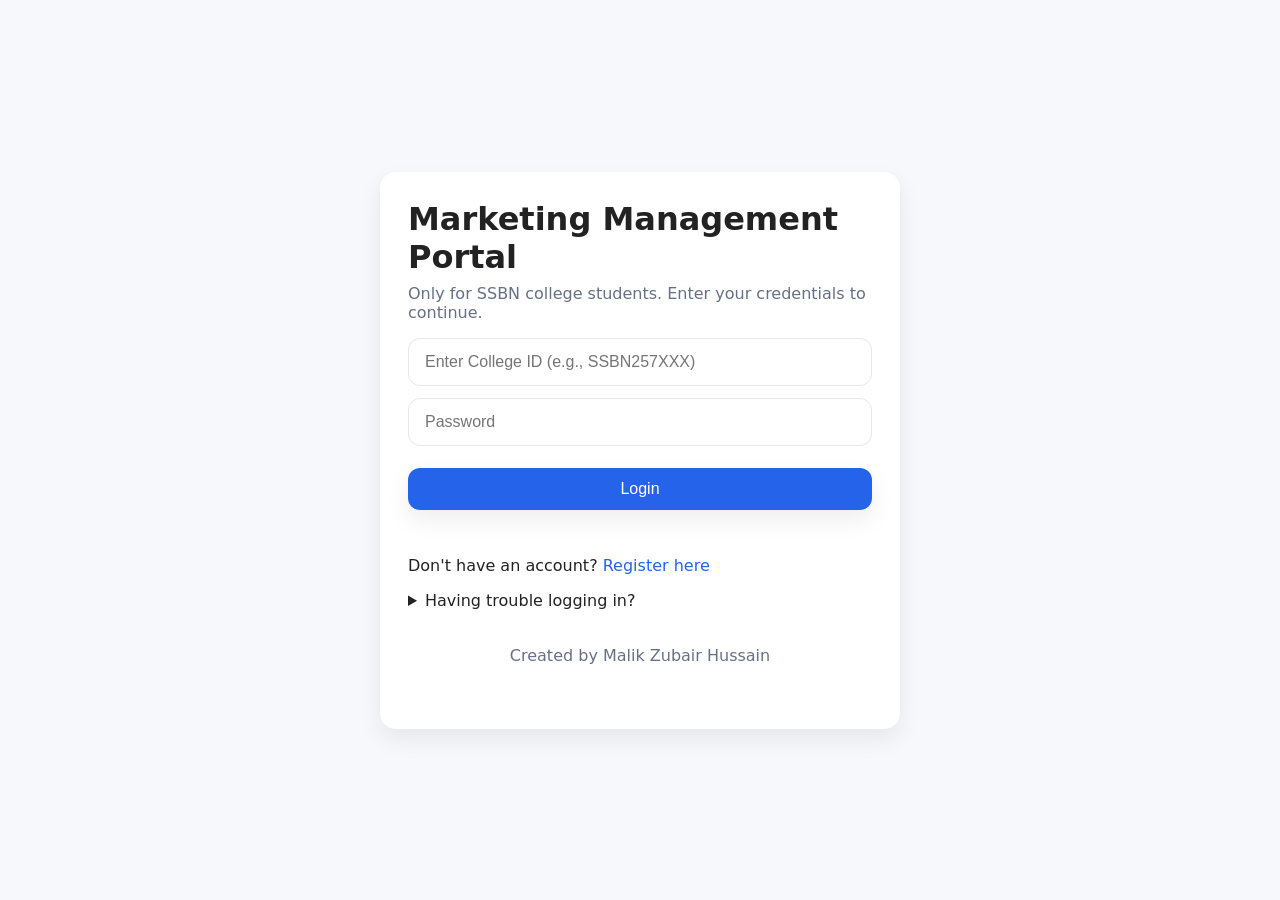
<file: index.html>
<!DOCTYPE html>
<html lang="en">
<head>
  <meta charset="UTF-8" />
  <meta name="viewport" content="width=device-width, initial-scale=1.0" />
  <title>Student Login • Marketing Portal</title>
  <link rel="stylesheet" href="style.css" />
</head>
<body>
  <div class="container">
    <div class="card login-card">
      <h1>Marketing Management Portal</h1>
      <p class="muted">Only for SSBN college students. Enter your credentials to continue.</p>
      <form id="loginForm">
        <input type="text" id="studentId" placeholder="Enter College ID (e.g., SSBN257XXX)" autocomplete="off" required />
        <input type="password" id="password" placeholder="Password" required />
        <button type="submit">Login</button>
      </form>
      <p id="error" class="error"></p>
      <p>Don't have an account? <a href="registration.html">Register here</a></p>
      <details class="help">
        <summary>Having trouble logging in?</summary>
        <ul>
          <li>IDs are case-sensitive (SSBN257 ≠ ssbn257).</li>
          <li>Ask the admin to add your ID if it's missing.</li>
        </ul>
      </details>
      <p class="footer">Created by Malik Zubair Hussain</p>
    </div>
  </div>
  <script src="script.js"></script>
</body>
</html>
</file>
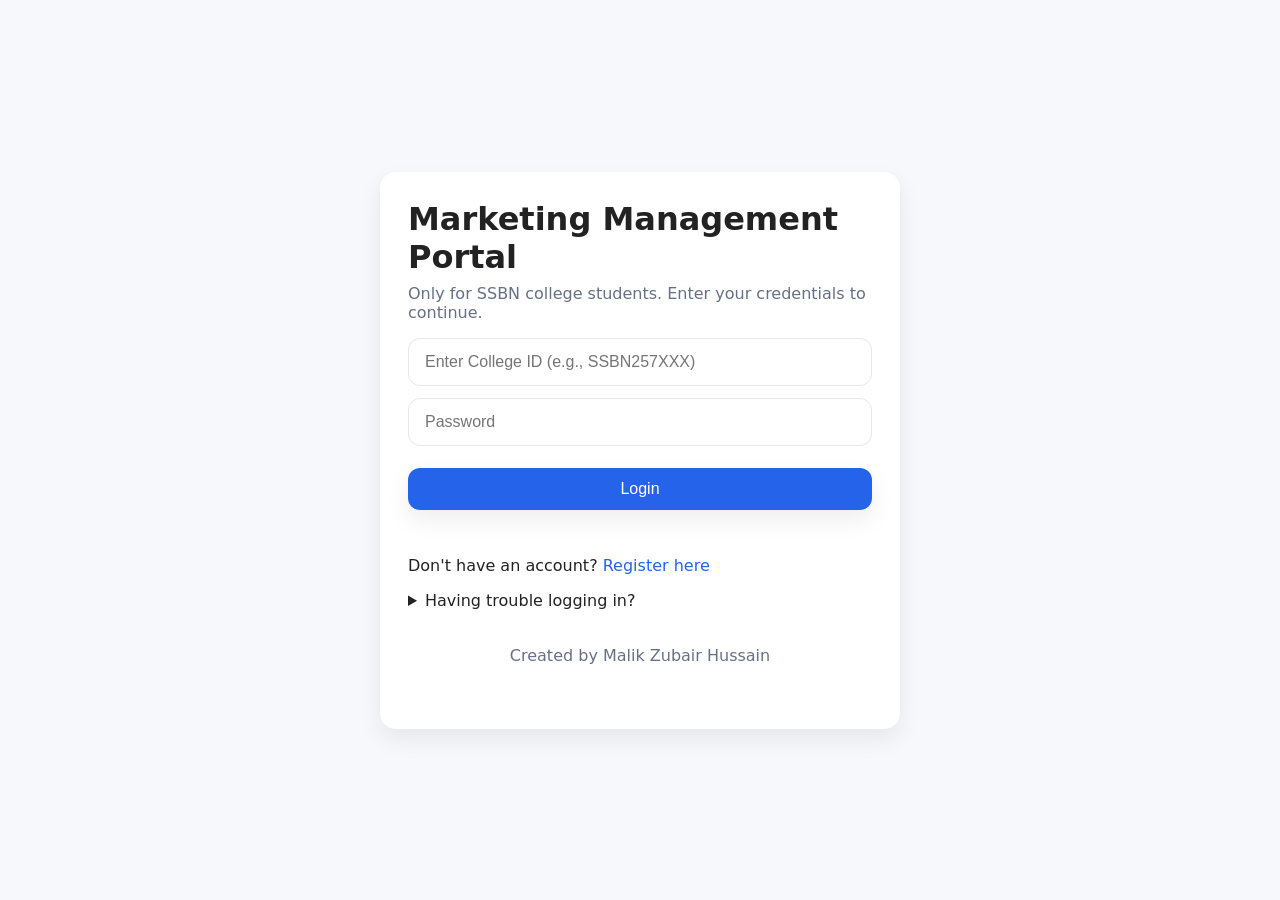
<file: home.html>
<!DOCTYPE html>
<html lang="en">
<head>
  <meta charset="UTF-8" />
  <meta name="viewport" content="width=device-width, initial-scale=1.0" />
  <title>Marketing Terms • Portal</title>
  <link rel="stylesheet" href="style.css" />
</head>
<body>
  <header class="appbar">
    <h1>Marketing Management Terms</h1>
    <div class="actions">
      <span id="welcome"></span>
      <button id="logoutBtn" title="Logout">Logout</button>
    </div>
  </header>

  <main class="main">
    <div class="search-box">
      <input type="text" id="searchBox" placeholder="Search a marketing term (e.g., AIDA, Segmentation, Brand)..." />
      <div class="hint">Tip: You can search by term or words inside the definition.</div>
    </div>

    <div id="stats" class="muted"></div>
    <div id="results" class="results"></div>
  </main>

  <footer class="footer">
    <small>© 2025 Marketing Portal • For educational use</small>
  </footer>

  <script src="data.js"></script>
  <script src="script.js"></script>
  <!-- Term Detail Modal -->
  <div id="termModal" class="modal" aria-hidden="true">
    <div class="modal-content" role="dialog" aria-modal="true" aria-labelledby="modalTitle">
      <button id="closeModal" class="close" aria-label="Close">&times;</button>
      <h2 id="modalTitle"></h2>
      <p id="modalDefinition"></p>
    </div>
  </div>

</body>
</html>
</file>
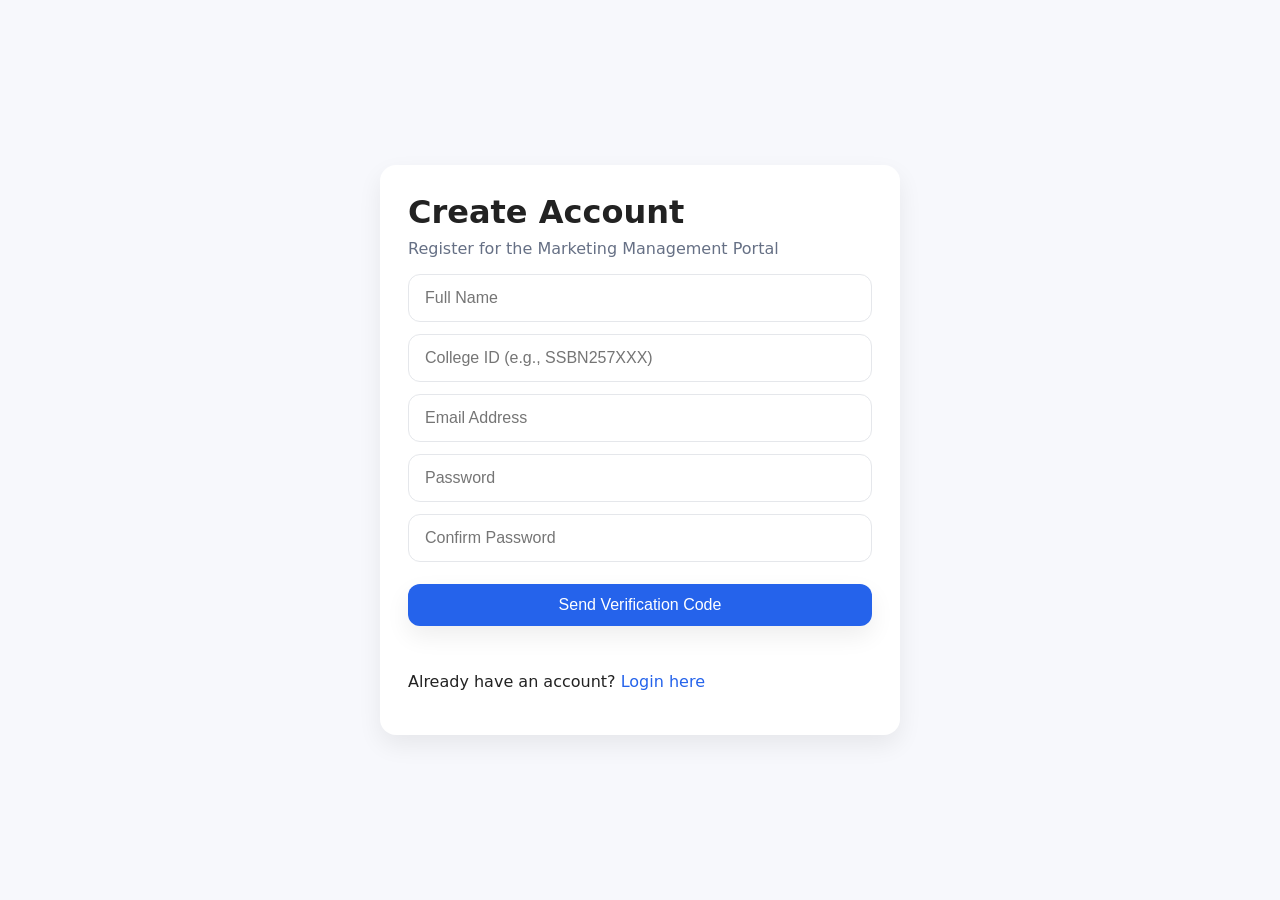
<file: registration.html>
<!DOCTYPE html>
<html lang="en">
<head>
  <meta charset="UTF-8" />
  <meta name="viewport" content="width=device-width, initial-scale=1.0" />
  <title>Register with OTP • Marketing Portal</title>
  <link rel="stylesheet" href="style.css" />
</head>
<body>
  <div class="container">
    <div class="card login-card">
      <h1>Create Account</h1>
      <p class="muted">Register for the Marketing Management Portal</p>
      
      <form id="registerForm">
        <input type="text" id="fullName" placeholder="Full Name" required />
        <input type="text" id="collegeId" placeholder="College ID (e.g., SSBN257XXX)" required />
        <input type="email" id="email" placeholder="Email Address" required />
        <input type="password" id="password" placeholder="Password" required />
        <input type="password" id="confirmPassword" placeholder="Confirm Password" required />
        
        <button type="button" id="sendOtpBtn">Send Verification Code</button>
        
        <div class="otp-container" id="otpContainer">
          <p class="muted">Enter the 6-digit code sent to your email</p>
          
          <div class="otp-inputs">
            <input type="text" class="otp-input" maxlength="1" data-index="0" />
            <input type="text" class="otp-input" maxlength="1" data-index="1" />
            <input type="text" class="otp-input" maxlength="1" data-index="2" />
            <input type="text" class="otp-input" maxlength="1" data-index="3" />
            <input type="text" class="otp-input" maxlength="1" data-index="4" />
            <input type="text" class="otp-input" maxlength="1" data-index="5" />
          </div>
          
          <div class="timer" id="timer">02:00</div>
          
          <button type="button" id="verifyOtpBtn" disabled>Verify & Create Account</button>
          
          <div class="resend-link" id="resendOtp">Didn't receive code? Resend</div>
        </div>
        
        <p id="error" class="error"></p>
        <p id="success" class="success"></p>
      </form>
      
      <p>Already have an account? <a href="index.html">Login here</a></p>
    </div>
  </div>

  <script src="script.js"></script>
</body>
</html>
</file>
<file: style.css>
/* Basic friendly styles */
* { box-sizing: border-box; }
:root {
  --bg: #f7f8fc;
  --card: #ffffff;
  --text: #222;
  --muted: #667085;
  --primary: #2563eb;
  --success: #10b981;
  --error: #ef4444;
  --shadow: 0 10px 25px rgba(0,0,0,0.07);
  --radius: 16px;
}

html, body {
  height: 100%;
  margin: 0;
  font-family: system-ui, -apple-system, Segoe UI, Roboto, Arial, sans-serif;
  background: var(--bg);
  color: var(--text);
}

.container {
  min-height: 100%;
  display: grid;
  place-items: center;
  padding: 32px;
}

.card {
  background: var(--card);
  width: 100%;
  max-width: 520px;
  padding: 28px;
  border-radius: var(--radius);
  box-shadow: var(--shadow);
}

h1 { margin: 0 0 8px; }
.muted { color: var(--muted); margin: 0 0 16px; }

input[type="text"],
input[type="email"],
input[type="password"] {
  width: 100%;
  padding: 14px 16px;
  border: 1px solid #e5e7eb;
  border-radius: 12px;
  outline: none;
  font-size: 16px;
  margin-bottom: 12px;
}

button {
  background: var(--primary);
  color: white;
  border: none;
  padding: 12px 16px;
  border-radius: 12px;
  font-size: 16px;
  cursor: pointer;
  box-shadow: var(--shadow);
  width: 100%;
  margin-top: 10px;
}

button:hover { filter: brightness(0.95); }
button:disabled {
  background: #ccc;
  cursor: not-allowed;
}

button.secondary {
  background: white;
  color: var(--primary);
  border: 1px solid var(--primary);
}

.error { 
  color: var(--error); 
  margin-top: 8px; 
  min-height: 22px;
  font-size: 14px;
}

.success {
  color: var(--success);
  margin-top: 8px;
  font-size: 14px;
}

.help { margin-top: 12px; }

/* App styles */
.appbar {
  display: flex;
  justify-content: space-between;
  align-items: center;
  padding: 14px 20px;
  background: #111827;
  color: #e5e7eb;
}

.appbar .actions {
  display: flex;
  gap: 10px;
  align-items: center;
}

.main {
  padding: 20px;
  max-width: 900px;
  margin: 0 auto;
}

.search-box {
  background: var(--card);
  padding: 16px;
  border-radius: var(--radius);
  box-shadow: var(--shadow);
  margin-bottom: 16px;
}

.search-box input {
  width: 100%;
  padding: 12px 14px;
  border: 1px solid #e5e7eb;
  border-radius: 12px;
  font-size: 16px;
}

.hint { color: var(--muted); margin-top: 8px; font-size: 14px; }

.results {
  display: grid;
  grid-template-columns: repeat(auto-fill, minmax(260px, 1fr));
  gap: 12px;
}

.term {
  background: var(--card);
  padding: 16px;
  border-radius: var(--radius);
  box-shadow: var(--shadow);
  cursor: pointer;
}

.term h3 {
  margin: 0 0 6px;
  font-size: 18px;
}

.term p {
  margin: 0;
  color: #374151;
  line-height: 1.4;
}

.footer {
  padding: 20px;
  text-align: center;
  color: var(--muted);
}

/* ----- Term detail modal ----- */
.modal {
  display: none;
  position: fixed;
  inset: 0;
  background: rgba(0,0,0,0.55);
  z-index: 1000;
}

.modal.show { display: block; }

.modal-content {
  background: var(--card);
  max-width: 720px;
  margin: 10vh auto;
  padding: 24px;
  border-radius: var(--radius);
  box-shadow: var(--shadow);
}

.close {
  background: transparent;
  border: 0;
  font-size: 28px;
  cursor: pointer;
  float: right;
  color: #555;
}

.close:hover { color: black; }

/* OTP Verification Styles */
.otp-container {
  display: none;
  animation: fadeIn 0.5s;
}

.otp-inputs {
  display: flex;
  gap: 10px;
  justify-content: center;
  margin: 20px 0;
}

.otp-input {
  width: 50px;
  height: 50px;
  text-align: center;
  font-size: 24px;
  border: 2px solid #e5e7eb;
  border-radius: 8px;
}

.otp-input:focus {
  border-color: var(--primary);
  outline: none;
}

.timer {
  text-align: center;
  margin: 10px 0;
  font-size: 14px;
  color: var(--muted);
}

.resend-link {
  color: var(--primary);
  cursor: pointer;
  text-align: center;
  margin-top: 15px;
}

.resend-link:hover {
  text-decoration: underline;
}

@keyframes fadeIn {
  from { opacity: 0; }
  to { opacity: 1; }
}

a {
  color: var(--primary);
  text-decoration: none;
}

a:hover {
  text-decoration: underline;
}

/* Mobile responsiveness */
@media (max-width: 768px) {
  .appbar {
    flex-direction: column;
    gap: 10px;
  }
  
  .results {
    grid-template-columns: 1fr;
  }
  
  .modal-content {
    width: 95%;
    margin: 5vh auto;
  }
  
  .otp-inputs {
    gap: 5px;
  }
  
  .otp-input {
    width: 40px;
    height: 40px;
    font-size: 18px;
  }
}
</file>
